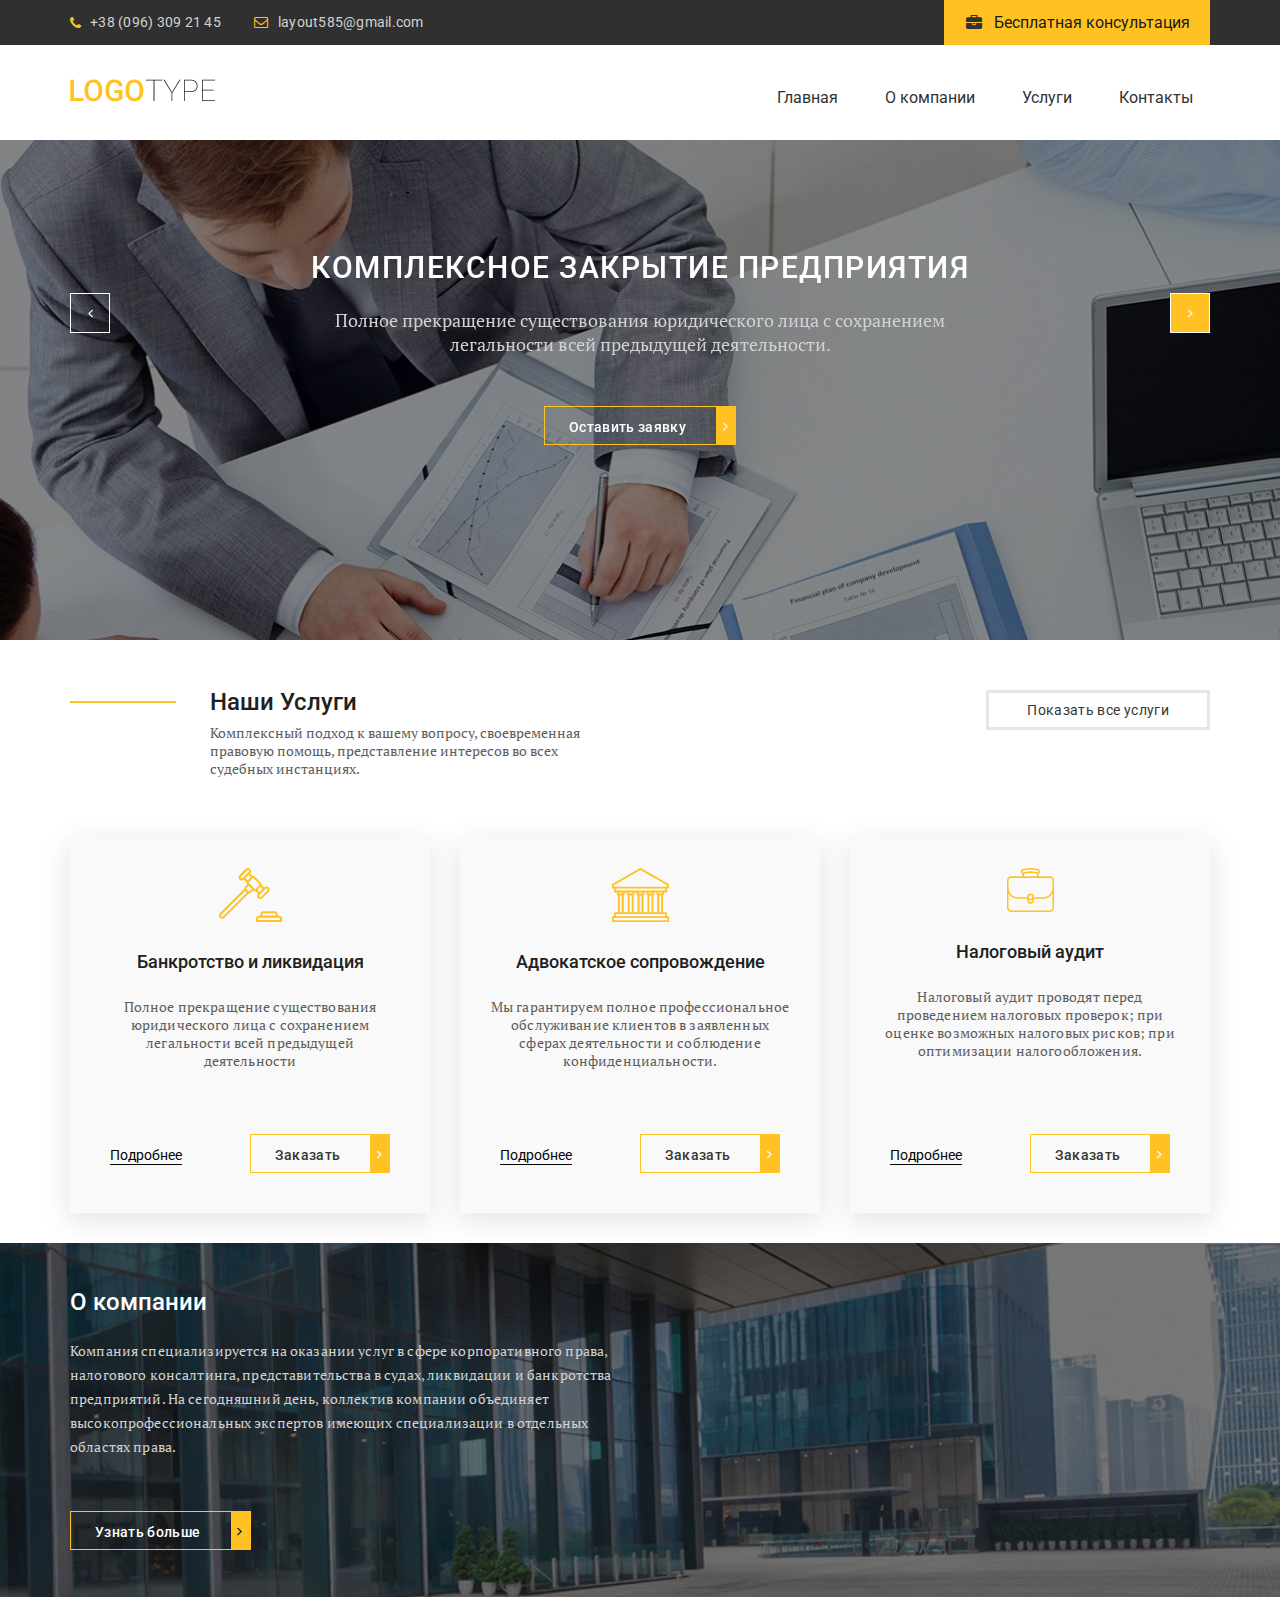
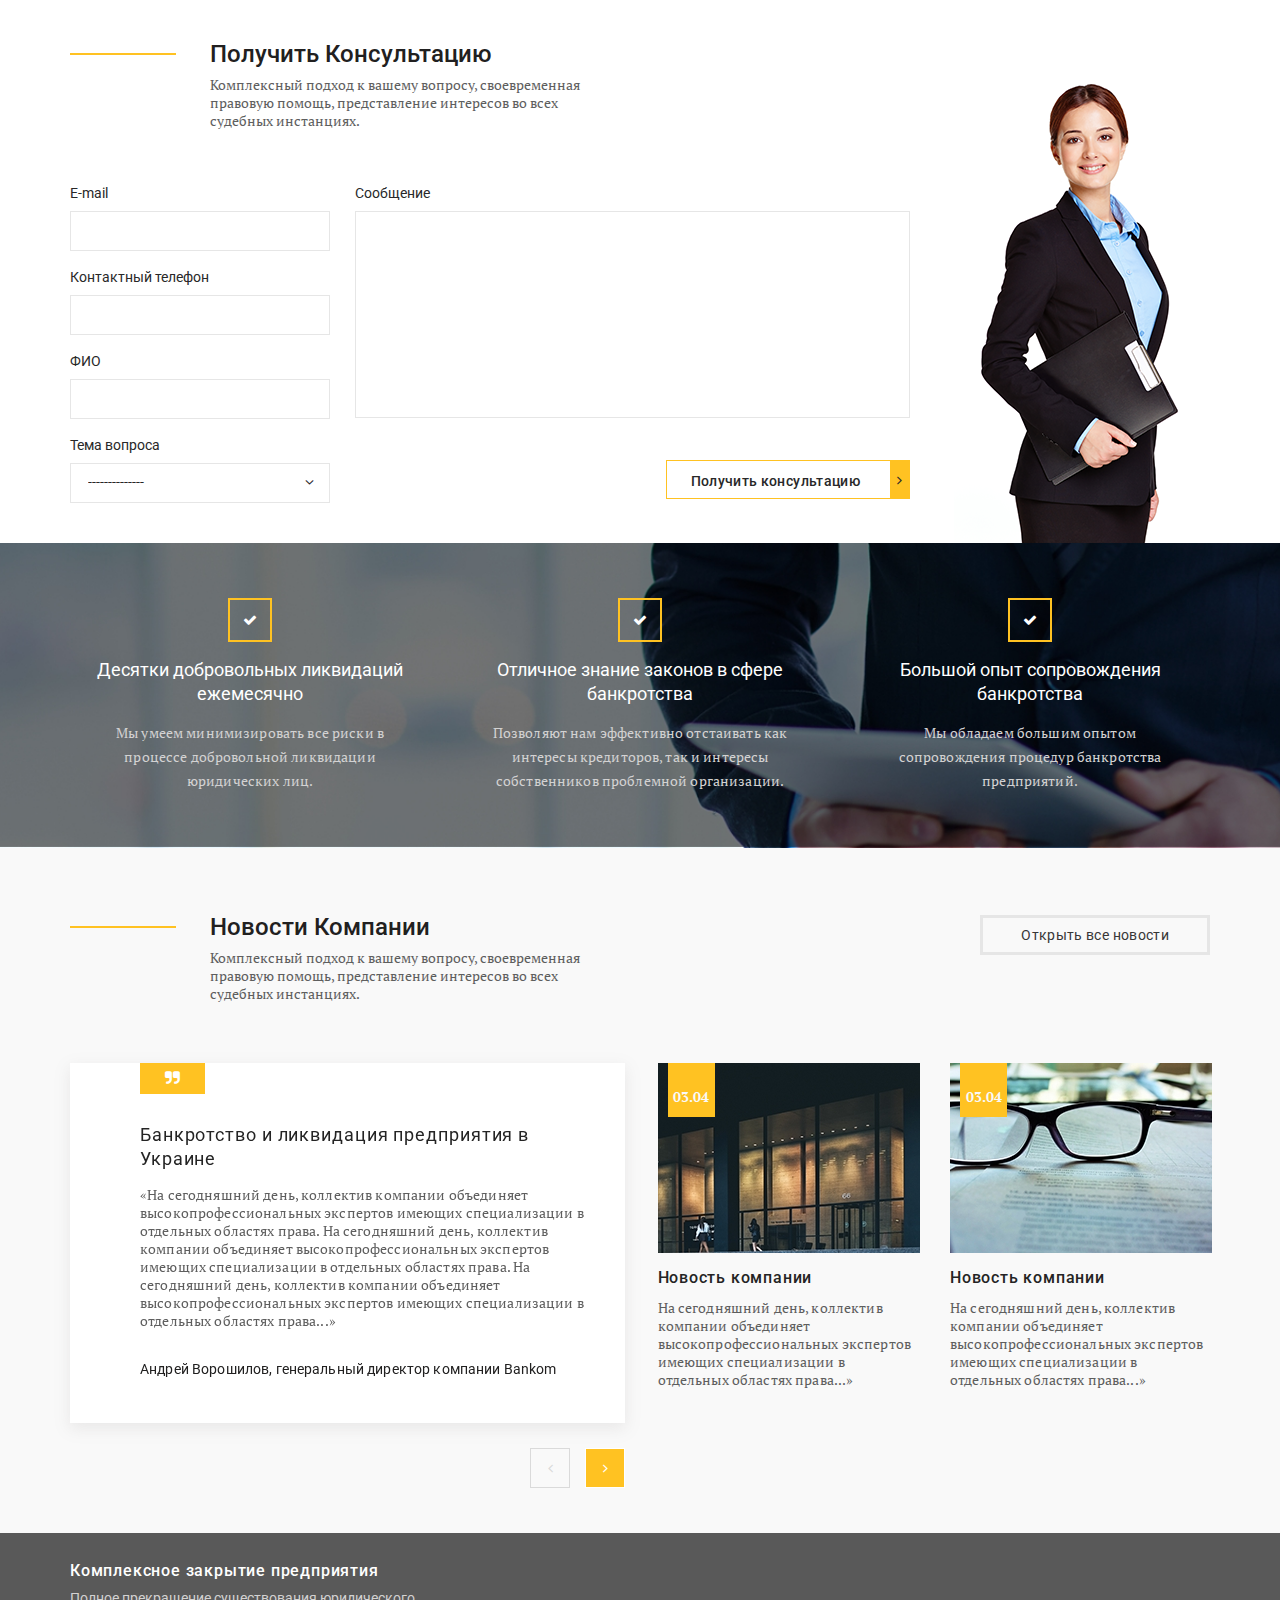
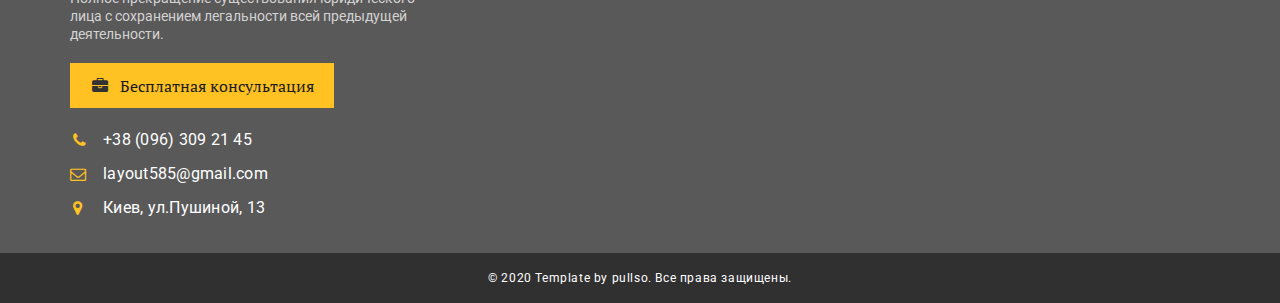
<file: index.html>
<!DOCTYPE html>
<html lang="ru">

<head>
  <meta charset="UTF-8">
  <meta name="viewport" content="width=device-width, initial-scale=1.0">
  <meta http-equiv="X-UA-Compatible" content="ie=edge">
  <title>flex-landing</title>
  <link href="https://fonts.googleapis.com/css?family=PT+Serif:400,700|Roboto:400,500&display=swap&subset=cyrillic"
    rel="stylesheet">
  <link rel="stylesheet" href="css/libs/jquery.fancybox.min.css">
  <link rel="stylesheet" href="css/libs/jquery.formstyler.css">
  <link rel="stylesheet" href="css/styles.css">
</head>

<body>
  <header class="header">
    <div class="header__top">
      <div class="container">
        <div class="header__contacts">
          <a class="header__phone" href="tel:380962145">+38 (096) 309 21 45</a class="header__">
          <a class="header__email" href="#">layout585@gmail.com</a>
          <a data-fancybox data-src="#modal" href="javascript:;" class="header__btn" href="#">Бесплатная
            консультация</a>
        </div>
      </div>
    </div>
    <div class="header__content">
      <div class="container">
        <div class="header__content-inner">
          <div class="header__logo">
            <a href="#"><img src="img/logo.png" alt=""></a>
          </div>
          <nav class="menu">
            <div class="header__btn-menu">
              <span class="icon-bars"></span>
            </div>
            <ul>
              <li><a href="#">Главная</a></li>
              <li><a href="#">О компании</a></li>
              <li><a href="#">Услуги</a></li>
              <li><a href="#">Контакты</a></li>
            </ul>
        </div>
      </div>
      </nav>
    </div>
  </header>

  <section class="slider">
    <div class="container">
      <div class="slider__inner">
        <div class="slider__item">
          <div class="slider__item-content">
            <div class="slider__title">
              КОМПЛЕКСНОЕ ЗАКРЫТИЕ ПРЕДПРИЯТИЯ
            </div>
            <div class="slider__text">
              Полное прекращение существования юридического лица с сохранением легальности всей предыдущей деятельности.
            </div>
            <a data-fancybox data-src="#modal" href="javascript:;" class="slider__btn default-btn"> Оставить заявку
            </a>
          </div>
        </div>
        <div class="slider__item">
          <div class="slider__item-content">
            <div class="slider__title">
              КОМПЛЕКСНОЕ ЗАКРЫТИЕ ПРЕДПРИЯТИЯ
            </div>
            <div class="slider__text">
              Полное прекращение существования юридического лица с сохранением легальности всей предыдущей деятельности.
            </div>
            <a data-fancybox data-src="#modal" href="javascript:;" class="slider__btn default-btn"> Оставить заявку
            </a>
          </div>
        </div>
        <div class="slider__item">
          <div class="slider__item-content">
            <div class="slider__title">
              КОМПЛЕКСНОЕ ЗАКРЫТИЕ ПРЕДПРИЯТИЯ
            </div>
            <div class="slider__text">
              Полное прекращение существования юридического лица с сохранением легальности всей предыдущей деятельности.
            </div>
            <div data-fancybox data-src="#modal" href="javascript:;" class="slider__btn default-btn"> Оставить заявку
            </div>
          </div>


        </div>
      </div>

  </section>

  <section class="services">
    <div class="container">
      <div class="services__top">
        <div class="services__title-box">
          <div class="services__title">
            Наши Услуги
          </div>
          <div class="services__text">
            Комплексный подход к вашему вопросу, своевременная правовую помощь, представление интересов во всех судебных
            инстанциях.
          </div>
        </div>
        <div class="services__btn">
          <a href="#">
            Показать все услуги
          </a>
        </div>

      </div>
      <div class="services__items">

        <div class="services__item">
          <img src="img/services-1.png" alt="">
          <div class="services__item-title">
            Банкротство и ликвидация
          </div>
          <div class="services__item-text">
            Полное прекращение существования юридического лица с сохранением легальности всей предыдущей деятельности
          </div>
          <div class="services__item-btn">
            <a class="services__item-link href=" #">Подробнее</a>
            <a data-fancybox data-src="#modal" href="javascript:;" class="default-btn"> Заказать </a>
          </div>
        </div>

        <div class="services__item">
          <img src="img/services-2.png" alt="">
          <div class="services__item-title">
            Адвокатское сопровождение
          </div>
          <div class="services__item-text">
            Мы гарантируем полное профессиональное обслуживание клиентов в заявленных сферах деятельности и соблюдение
            конфиденциальности.
          </div>
          <div class="services__item-btn">
            <a class="services__item-link href=" #">Подробнее</a>
            <a data-fancybox data-src="#modal" href="javascript:;" class="default-btn"> Заказать </a>
          </div>
        </div>

        <div class="services__item">
          <img src="img/services-3.png" alt="">
          <div class="services__item-title">
            Налоговый аудит
          </div>
          <div class="services__item-text">
            Налоговый аудит проводят перед проведением налоговых проверок; при оценке возможных налоговых рисков; при
            оптимизации налогообложения.
          </div>
          <div class="services__item-btn">
            <a class="services__item-link href=" #">Подробнее</a>
            <a data-fancybox data-src="#modal" href="javascript:;" class="default-btn"> Заказать </a>
          </div>
        </div>
      </div>

    </div>

  </section>

  <section class="about">
    <div class="container">
      <div class="about__inner">
        <div class="about__title">О компании </div>
        <div class="about__text">
          Компания специализируется на оказании услуг в сфере корпоративного права, налогового
          консалтинга, представительства в судах, ликвидации и банкротства предприятий. На сегодняшний день, коллектив
          компании объединяет
          высокопрофессиональных экспертов имеющих
          специализации в отдельных областях права.
        </div>
        <a href="#" class="about__btn default-btn"> Узнать больше </a>
      </div>
    </div>
  </section>

  <section class="form">
    <div class="container">

      <div class="form__inner">
        <div class="form__content">
          <div class="form__title-box">
            <div class="form__title">
              Получить Консультацию
            </div>
            <div class="form__text">
              Комплексный подход к вашему вопросу, своевременная правовую помощь, представление интересов во всех
              судебных инстанциях.
            </div>
          </div>

          <div class="form__box">
            <form>
              <div class="form__box-inner">
                <div class="form__box-left">
                  <label>
                    E-mail
                    <input type="text">
                  </label>
                  <label>
                    Контактный телефон
                    <input type="phone">
                  </label>
                  <label>
                    ФИО
                    <input type="text">
                  </label>
                  <label>
                    Тема вопроса
                    <select>
                      <option>--------------</option>
                      <option>--------------</option>
                      <option>--------------</option>
                      <option>--------------</option>
                    </select>
                  </label>
                </div>
                <div class="form__box-right">
                  <label>
                    Сообщение
                    <textarea></textarea>
                  </label>
                  <button type="submit" class="default-btn">Получить консультацию</button>
                </div>
              </div>
            </form>
          </div>
        </div>
      </div>
    </div>
  </section>


  <section class="advantages">
    <div class="container">
      <div class="advantages__inner">
        <div class="advantages__item">
          <div class="advantages__title">Десятки добровольных ликвидаций ежемесячно</div>
          <div class="advantages__text">Мы умеем минимизировать все риски в процессе добровольной ликвидации юридических
            лиц.</div>
        </div>
        <div class="advantages__item">
          <div class="advantages__title">Отличное знание законов в сфере банкротства </div>
          <div class="advantages__text">Позволяют нам эффективно отстаивать как интересы кредиторов, так и интересы
            собственников проблемной организации.</div>
        </div>
        <div class="advantages__item">
          <div class="advantages__title">Большой опыт сопровождения банкротства</div>
          <div class="advantages__text">Мы обладаем большим опытом сопровождения процедур банкротства предприятий.</div>
        </div>
      </div>
    </div>
  </section>

  <section class="news">
    <div class="container">
      <div class="news__top">
        <div class="news__title-box">
          <div class="news__title">
            Новости Компании
          </div>
          <div class="news__text">
            Комплексный подход к вашему вопросу, своевременная правовую помощь, представление интересов во всех судебных
            инстанциях.
          </div>
        </div>
        <div class="news__btn">
          <a href="#">
            Открыть все новости
          </a>
        </div>

      </div>
      <div class="news__inner">
        <div class="news__slider">
          <div class="news__slider-inner">
            <div class="news__slider-item">
              <div class="news__slider-title">Банкротство и ликвидация предприятия в Украине</div>
              <div class="news__slider-text">«На сегодняшний день, коллектив компании объединяет высокопрофессиональных
                экспертов имеющих специализации в отдельных областях права. На сегодняшний день, коллектив компании
                объединяет высокопрофессиональных экспертов имеющих специализации в отдельных областях права. На
                сегодняшний
                день, коллектив компании объединяет высокопрофессиональных экспертов имеющих специализации в отдельных
                областях права...»</div>
              <div class="news__slider-author">
                Андрей Ворошилов, генеральный директор компании Bankom
              </div>
            </div>
            <div class="news__slider-item">
              <div class="news__slider-title">Банкротство и ликвидация предприятия в Украине</div>
              <div class="news__slider-text">«На сегодняшний день, коллектив компании объединяет высокопрофессиональных
                экспертов имеющих специализации в отдельных областях права. На сегодняшний день, коллектив компании
                объединяет высокопрофессиональных экспертов имеющих специализации в отдельных областях права. На
                сегодняшний
                день, коллектив компании объединяет высокопрофессиональных экспертов имеющих специализации в отдельных
                областях права...»</div>
              <div class="news__slider-author">
                Андрей Ворошилов, генеральный директор компании Bankom
              </div>
            </div>
            <div class="news__slider-item">
              <div class="news__slider-title">Банкротство и ликвидация предприятия в Украине</div>
              <div class="news__slider-text">«На сегодняшний день, коллектив компании объединяет высокопрофессиональных
                экспертов имеющих специализации в отдельных областях права. На сегодняшний день, коллектив компании
                объединяет высокопрофессиональных экспертов имеющих специализации в отдельных областях права. На
                сегодняшний
                день, коллектив компании объединяет высокопрофессиональных экспертов имеющих специализации в отдельных
                областях права...»</div>
              <div class="news__slider-author">
                Андрей Ворошилов, генеральный директор компании Bankom
              </div>
            </div>
          </div>


        </div>
        <a href="#" class="news__blog">
          <div class="news__images">
            <img src="img/news-1.jpg" alt="bews-1">
            <div class="news__date">03.04</div>
          </div>
          <div class="news__blog-title">Новость компании </div>
          <div class="news__blog-text">На сегодняшний день, коллектив компании объединяет высокопрофессиональных
            экспертов имеющих специализации в отдельных областях права...»</div>
        </a>
        <a href="#" class="news__blog">
          <div class="news__images">
            <img src="img/news-2.jpg" alt="bews-1">
            <div class="news__date">03.04</div>
          </div>
          <div class="news__blog-title">Новость компании </div>
          <div class="news__blog-text">На сегодняшний день, коллектив компании объединяет высокопрофессиональных
            экспертов имеющих специализации в отдельных областях права...»</div>
        </a>

      </div>
    </div>
  </section>

  <footer class="footer">
    <div class="footer__content">
      <div class="container">
        <div class="footer__inner">
          <div class="footer__info">
            <div class="footer__title">
              Комплексное закрытие предприятия
            </div>
            <div class="footer__text">
              Полное прекращение существования юридического лица с сохранением легальности всей предыдущей деятельности.
            </div>
            <a data-fancybox data-src="#modal" href="javascript:;" class="header__btn" href="#">
              Бесплатная консультация</a>

            <ul class="footer__list">
              <li><a class="footer__phone" href="tel:380962145"> +38 (096) 309 21 45</a></li>
              <li><a href="#">layout585@gmail.com</a></li>
              <li><a class="footer__adress" href="#">Киев, ул.Пушиной, 13</a></li>
            </ul>
          </div>
          <div class="footer__map">
            <iframe height="250px"
              src="https://www.google.com/maps/embed?pb=!1m18!1m12!1m3!1d2540.124208598283!2d30.36492201529767!3d50.457411694744906!2m3!1f0!2f0!3f0!3m2!1i1024!2i768!4f13.1!3m3!1m2!1s0x40d4cc919501b4ef%3A0x71a476f68f4c8246!2z0YPQuy4g0KTQtdC-0LTQvtGA0Ysg0J_Rg9GI0LjQvdC-0LksIDEzLCDQmtC40LXQsiwg0KPQutGA0LDQuNC90LAsIDAyMDAw!5e0!3m2!1sru!2sru!4v1580625879501!5m2!1sru!2sru"
              frameborder="0" style="border:0;" allowfullscreen=""></iframe>
          </div>
        </div>
      </div>
    </div>
    <div class="footer__copy">
      <div class="container">
        <div class="footer__copy-text">© 2020 Template by pullso. Все права защищены.</div>
      </div>
    </div>
  </footer>


  <div id="modal">
    <form>
      <input type="text" placeholder="Ваше имя"></input>
      <input type="phone" placeholder="Ваш телефон"></input>
      <input type="submit" value="Отправить">
    </form>
  </div>


  <script src="https://ajax.googleapis.com/ajax/libs/jquery/3.4.1/jquery.min.js"></script>
  <script src="js/slick.min.js"></script>
  <script src="js/jquery.formstyler.min.js"></script>
  <script src="js/jquery.fancybox.min.js"></script>
  <script src="js/main.js"></script>
</body>

</html>
</file>
<file: css/styles.css>
/*! normalize.css v8.0.1 | MIT License | github.com/necolas/normalize.css */
/* Document
   ========================================================================== */
/**
 * 1. Correct the line height in all browsers.
 * 2. Prevent adjustments of font size after orientation changes in iOS.
 */
html {
  line-height: 1.15;
  /* 1 */
  -webkit-text-size-adjust: 100%;
  /* 2 */
}

/* Sections
   ========================================================================== */
/**
 * Remove the margin in all browsers.
 */
body {
  margin: 0;
}

/**
 * Render the `main` element consistently in IE.
 */
main {
  display: block;
}

/**
 * Correct the font size and margin on `h1` elements within `section` and
 * `article` contexts in Chrome, Firefox, and Safari.
 */
h1 {
  font-size: 2em;
  margin: 0.67em 0;
}

/* Grouping content
   ========================================================================== */
/**
 * 1. Add the correct box sizing in Firefox.
 * 2. Show the overflow in Edge and IE.
 */
hr {
  -webkit-box-sizing: content-box;
          box-sizing: content-box;
  /* 1 */
  height: 0;
  /* 1 */
  overflow: visible;
  /* 2 */
}

/**
 * 1. Correct the inheritance and scaling of font size in all browsers.
 * 2. Correct the odd `em` font sizing in all browsers.
 */
pre {
  font-family: monospace, monospace;
  /* 1 */
  font-size: 1em;
  /* 2 */
}

/* Text-level semantics
   ========================================================================== */
/**
 * Remove the gray background on active links in IE 10.
 */
a {
  background-color: transparent;
}

/**
 * 1. Remove the bottom border in Chrome 57-
 * 2. Add the correct text decoration in Chrome, Edge, IE, Opera, and Safari.
 */
abbr[title] {
  border-bottom: none;
  /* 1 */
  text-decoration: underline;
  /* 2 */
  -webkit-text-decoration: underline dotted;
          text-decoration: underline dotted;
  /* 2 */
}

/**
 * Add the correct font weight in Chrome, Edge, and Safari.
 */
b,
strong {
  font-weight: bolder;
}

/**
 * 1. Correct the inheritance and scaling of font size in all browsers.
 * 2. Correct the odd `em` font sizing in all browsers.
 */
code,
kbd,
samp {
  font-family: monospace, monospace;
  /* 1 */
  font-size: 1em;
  /* 2 */
}

/**
 * Add the correct font size in all browsers.
 */
small {
  font-size: 80%;
}

/**
 * Prevent `sub` and `sup` elements from affecting the line height in
 * all browsers.
 */
sub,
sup {
  font-size: 75%;
  line-height: 0;
  position: relative;
  vertical-align: baseline;
}

sub {
  bottom: -0.25em;
}

sup {
  top: -0.5em;
}

/* Embedded content
   ========================================================================== */
/**
 * Remove the border on images inside links in IE 10.
 */
img {
  border-style: none;
}

/* Forms
   ========================================================================== */
/**
 * 1. Change the font styles in all browsers.
 * 2. Remove the margin in Firefox and Safari.
 */
button,
input,
optgroup,
select,
textarea {
  font-family: inherit;
  /* 1 */
  font-size: 100%;
  /* 1 */
  line-height: 1.15;
  /* 1 */
  margin: 0;
  /* 2 */
}

/**
 * Show the overflow in IE.
 * 1. Show the overflow in Edge.
 */
button,
input {
  /* 1 */
  overflow: visible;
}

/**
 * Remove the inheritance of text transform in Edge, Firefox, and IE.
 * 1. Remove the inheritance of text transform in Firefox.
 */
button,
select {
  /* 1 */
  text-transform: none;
}

/**
 * Correct the inability to style clickable types in iOS and Safari.
 */
button,
[type="button"],
[type="reset"],
[type="submit"] {
  -webkit-appearance: button;
}

/**
 * Remove the inner border and padding in Firefox.
 */
button::-moz-focus-inner,
[type="button"]::-moz-focus-inner,
[type="reset"]::-moz-focus-inner,
[type="submit"]::-moz-focus-inner {
  border-style: none;
  padding: 0;
}

/**
 * Restore the focus styles unset by the previous rule.
 */
button:-moz-focusring,
[type="button"]:-moz-focusring,
[type="reset"]:-moz-focusring,
[type="submit"]:-moz-focusring {
  outline: 1px dotted ButtonText;
}

/**
 * Correct the padding in Firefox.
 */
fieldset {
  padding: 0.35em 0.75em 0.625em;
}

/**
 * 1. Correct the text wrapping in Edge and IE.
 * 2. Correct the color inheritance from `fieldset` elements in IE.
 * 3. Remove the padding so developers are not caught out when they zero out
 *    `fieldset` elements in all browsers.
 */
legend {
  -webkit-box-sizing: border-box;
          box-sizing: border-box;
  /* 1 */
  color: inherit;
  /* 2 */
  display: table;
  /* 1 */
  max-width: 100%;
  /* 1 */
  padding: 0;
  /* 3 */
  white-space: normal;
  /* 1 */
}

/**
 * Add the correct vertical alignment in Chrome, Firefox, and Opera.
 */
progress {
  vertical-align: baseline;
}

/**
 * Remove the default vertical scrollbar in IE 10+.
 */
textarea {
  overflow: auto;
}

/**
 * 1. Add the correct box sizing in IE 10.
 * 2. Remove the padding in IE 10.
 */
[type="checkbox"],
[type="radio"] {
  -webkit-box-sizing: border-box;
          box-sizing: border-box;
  /* 1 */
  padding: 0;
  /* 2 */
}

/**
 * Correct the cursor style of increment and decrement buttons in Chrome.
 */
[type="number"]::-webkit-inner-spin-button,
[type="number"]::-webkit-outer-spin-button {
  height: auto;
}

/**
 * 1. Correct the odd appearance in Chrome and Safari.
 * 2. Correct the outline style in Safari.
 */
[type="search"] {
  -webkit-appearance: textfield;
  /* 1 */
  outline-offset: -2px;
  /* 2 */
}

/**
 * Remove the inner padding in Chrome and Safari on macOS.
 */
[type="search"]::-webkit-search-decoration {
  -webkit-appearance: none;
}

/**
 * 1. Correct the inability to style clickable types in iOS and Safari.
 * 2. Change font properties to `inherit` in Safari.
 */
::-webkit-file-upload-button {
  -webkit-appearance: button;
  /* 1 */
  font: inherit;
  /* 2 */
}

/* Interactive
   ========================================================================== */
/*
 * Add the correct display in Edge, IE 10+, and Firefox.
 */
details {
  display: block;
}

/*
 * Add the correct display in all browsers.
 */
summary {
  display: list-item;
}

/* Misc
   ========================================================================== */
/**
 * Add the correct display in IE 10+.
 */
template {
  display: none;
}

/**
 * Add the correct display in IE 10.
 */
[hidden] {
  display: none;
}

@font-face {
  font-family: 'icomoon';
  src: url("../fonts/icomoon.eot?wfq3mh");
  src: url("../fonts/icomoon.eot?wfq3mh#iefix") format("embedded-opentype"), url("../fonts/icomoon.ttf?wfq3mh") format("truetype"), url("../fonts/icomoon.woff?wfq3mh") format("woff"), url("../fonts/icomoon.svg?wfq3mh#icomoon") format("svg");
  font-weight: normal;
  font-style: normal;
  font-display: block;
}

[class^="icon-"],
[class*=" icon-"] {
  /* use !important to prevent issues with browser extensions that change fonts */
  font-family: 'icomoon' !important;
  speak: none;
  font-style: normal;
  font-weight: normal;
  font-variant: normal;
  text-transform: none;
  line-height: 1;
  /* Better Font Rendering =========== */
  -webkit-font-smoothing: antialiased;
  -moz-osx-font-smoothing: grayscale;
}

.icon-envelope-o:before {
  content: "\f003";
}

.icon-check:before {
  content: "\f00c";
}

.icon-map-marker:before {
  content: "\f041";
}

.icon-phone:before {
  content: "\f095";
}

.icon-briefcase:before {
  content: "\f0b1";
}

.icon-bars:before {
  content: "\f0c9";
}

.icon-navicon:before {
  content: "\f0c9";
}

.icon-reorder:before {
  content: "\f0c9";
}

.icon-angle-left:before {
  content: "\f104";
}

.icon-angle-right:before {
  content: "\f105";
}

.icon-quote-right:before {
  content: "\f10e";
}

/* Slider */
.slick-slider {
  position: relative;
  display: block;
  -webkit-box-sizing: border-box;
          box-sizing: border-box;
  -webkit-touch-callout: none;
  -webkit-user-select: none;
  -moz-user-select: none;
  -ms-user-select: none;
  user-select: none;
  -ms-touch-action: pan-y;
  touch-action: pan-y;
  -webkit-tap-highlight-color: transparent;
}

.slick-list {
  position: relative;
  overflow: hidden;
  display: block;
  margin: 0;
  padding: 0;
}

.slick-list:focus {
  outline: none;
}

.slick-list.dragging {
  cursor: pointer;
  cursor: hand;
}

.slick-slider .slick-track,
.slick-slider .slick-list {
  -webkit-transform: translate3d(0, 0, 0);
  transform: translate3d(0, 0, 0);
}

.slick-track {
  position: relative;
  left: 0;
  top: 0;
  display: block;
  margin-left: auto;
  margin-right: auto;
}

.slick-track:before, .slick-track:after {
  content: "";
  display: table;
}

.slick-track:after {
  clear: both;
}

.slick-loading .slick-track {
  visibility: hidden;
}

.slick-slide {
  float: left;
  height: 100%;
  min-height: 1px;
  display: none;
}

[dir="rtl"] .slick-slide {
  float: right;
}

.slick-slide img {
  display: block;
}

.slick-slide.slick-loading img {
  display: none;
}

.slick-slide.dragging img {
  pointer-events: none;
}

.slick-initialized .slick-slide {
  display: block;
}

.slick-loading .slick-slide {
  visibility: hidden;
}

.slick-vertical .slick-slide {
  display: block;
  height: auto;
  border: 1px solid transparent;
}

.slick-arrow.slick-hidden {
  display: none;
}

* {
  -webkit-box-sizing: border-box;
          box-sizing: border-box;
}

a {
  text-decoration: none;
  display: inline-block;
}

ul,
li {
  list-style-type: none;
  margin: 0;
  padding: 0;
}

.container {
  max-width: 1170px;
  margin: 0 auto;
  padding: 0 15px;
}

body {
  font-family: 'PT Serif', serif;
  font-weight: 400;
  font-size: 14px;
  line-height: 18px;
  color: #5e5e5e;
}

.header__btn-menu {
  display: none;
  font-size: 28px;
}

#modal {
  width: 300px;
  display: none;
}

#modal input {
  display: block;
  width: 100%;
  margin-bottom: 20px;
  outline: none;
  height: 40px;
  border: 1px solid #e6e6e6;
  padding: 0 10px;
}

#modal input[type="submit"] {
  background-color: #ffc222;
  border: none;
}

.header {
  font-family: 'Roboto', sans-serif;
}

.header__top {
  background-color: #303030;
}

.header__btn {
  float: right;
  color: #1b1b1b;
  font-size: 16px;
  font-weight: 400;
  line-height: 36px;
  background-color: #ffc222;
  padding: 5px 20px 4px 50px;
  position: relative;
}

.header__btn:before {
  content: '\f0b1';
  font-family: 'icomoon';
  position: absolute;
  left: 22px;
  color: #323232;
}

.header__contatcs:after {
  content: '';
  clear: both;
  display: block;
}

.header__phone, .header__email {
  color: #d3d2d2;
  letter-spacing: 0.25px;
  line-height: 45px;
}

.header__phone {
  padding-left: 20px;
  padding-right: 30px;
  position: relative;
}

.header__phone:before {
  content: '\f095';
  font-family: 'icomoon';
  position: absolute;
  left: 0;
  top: 1px;
  color: #ffc222;
}

.header__email {
  padding-left: 24px;
  position: relative;
}

.header__email:before {
  content: '\f003';
  font-family: 'icomoon';
  position: absolute;
  left: 0;
  color: #ffc222;
}

.header__content {
  padding: 34px 0px 23px;
}

.header__content-inner {
  display: -webkit-box;
  display: -ms-flexbox;
  display: flex;
  -webkit-box-pack: justify;
      -ms-flex-pack: justify;
          justify-content: space-between;
}

.header .menu li {
  display: inline-block;
}

.header .menu li + li {
  padding-left: 10px;
}

.header .menu a {
  color: #323232;
  font-size: 16px;
  line-height: 36px;
  border: 1px solid transparent;
  padding: 0 16px;
  -webkit-transition: all 0.3s;
  transition: all 0.3s;
}

.header .menu a:hover {
  border-color: #ffc222;
}

.slider {
  background: url(../img/slider-fon.jpg) center center/cover no-repeat;
  min-height: 500px;
}

.slider__inner {
  position: relative;
}

.slider__item-content {
  padding-top: 110px;
  max-width: 665px;
  margin: 0 auto;
  text-align: center;
}

.slider__title {
  text-transform: uppercase;
  color: #ffffff;
  font-family: 'Roboto', sans-serif;
  font-size: 30px;
  font-weight: 500;
  line-height: 36px;
  letter-spacing: 1.5px;
  margin-bottom: 22px;
}

.slider__text {
  color: #d3d2d2;
  font-size: 18px;
  line-height: 24px;
  margin-bottom: 50px;
}

.slick-btn {
  position: absolute;
  top: 50%;
  z-index: 3;
  width: 40px;
  height: 40px;
  border: 1px solid #ffffff;
  font-family: 'icomoon';
  color: #fff;
  cursor: pointer;
  outline: none;
  background-color: #ffc222;
}

.slick-btn.slick-disabled {
  background-color: transparent;
  cursor: default;
}

.slick-btn:before {
  content: '';
  position: absolute;
  left: 50%;
  top: 50%;
  -webkit-transform: translate(-50%, -50%);
          transform: translate(-50%, -50%);
}

.slick-next {
  right: 0;
}

.slick-next:before {
  content: "\f105";
}

.slick-prev {
  left: 0;
}

.slick-prev:before {
  content: "\f104";
}

.default-btn {
  display: inline-block;
  color: #ffffff;
  font-family: 'Roboto', sans-serif;
  font-weight: 500;
  line-height: 24px;
  letter-spacing: 0.35px;
  border: 1px solid #ffc222;
  padding: 8px 30px 5px 24px;
  border-right-width: 20px;
  position: relative;
  margin: 0 auto;
  outline: none;
  cursor: pointer;
}

.default-btn:after {
  content: "\f105";
  font-family: 'icomoon';
  position: absolute;
  top: 50%;
  -webkit-transform: translateY(-50%);
          transform: translateY(-50%);
  right: -12px;
}

.services {
  padding: 50px 0 30px;
}

.services__title-box {
  max-width: 520px;
  padding-left: 140px;
  position: relative;
}

.services__title-box:before {
  content: '';
  position: absolute;
  left: 0;
  top: 11px;
  width: 106px;
  height: 2px;
  background-color: #ffc222;
}

.services__title {
  color: #212020;
  font-family: 'Roboto', sans-serif;
  font-size: 24px;
  font-weight: 500;
  line-height: 24px;
  margin-bottom: 10px;
}

.services__text {
  color: #5e5e5e;
  font-size: 14px;
  font-weight: 400;
  line-height: 18px;
}

.services__top {
  display: -webkit-box;
  display: -ms-flexbox;
  display: flex;
  -webkit-box-pack: justify;
      -ms-flex-pack: justify;
          justify-content: space-between;
  margin-bottom: 60px;
}

.services__btn a {
  color: #373636;
  font-family: 'Roboto', sans-serif;
  line-height: 24px;
  letter-spacing: 0.35px;
  padding: 5px 38px;
  border: 3px solid #e6e6e6;
}

.services__items {
  display: -webkit-box;
  display: -ms-flexbox;
  display: flex;
  -webkit-box-pack: justify;
      -ms-flex-pack: justify;
          justify-content: space-between;
}

.services__item {
  max-width: 360px;
  height: 363px;
  -webkit-box-shadow: 0 7px 24px 3px rgba(91, 89, 89, 0.14);
          box-shadow: 0 7px 24px 3px rgba(91, 89, 89, 0.14);
  background-color: #f9f9f9;
  text-align: center;
  padding: 30px 0 80px;
  position: relative;
  min-height: 375px;
}

.services__item-title {
  color: #212020;
  font-family: 'Roboto', sans-serif;
  font-size: 18px;
  font-weight: 500;
  line-height: 24px;
  padding: 24px 0;
}

.services__item-text {
  color: #5e5e5e;
  line-height: 18px;
  letter-spacing: 0.14px;
  padding: 0 30px 30px;
}

.services__item-btn {
  position: absolute;
  bottom: 40px;
  left: 0;
  right: 0;
}

.services__item-btn .default-btn {
  color: #373636;
}

.services__item-btn .default-btn:after {
  color: #fff;
}

.services__item-link {
  color: #050505;
  font-family: 'Roboto', sans-serif;
  line-height: 18px;
  border-bottom: 1px solid #050505;
  margin-right: 65px;
}

.about {
  background: url(../img/about-fon.jpg) center center/cover no-repeat;
  min-height: 300px;
  padding: 37px 0 47px;
}

.about__title {
  padding: 10px 0 25px;
  color: #ffffff;
  font-family: 'Roboto', sans-serif;
  font-size: 24px;
  font-weight: 500;
  line-height: 24px;
}

.about__text {
  margin-bottom: 30px;
  color: #d3d2d2;
  font-family: "PT Serif";
  line-height: 24px;
  letter-spacing: 0.14px;
  margin-bottom: 52px;
}

.about__inner {
  max-width: 545px;
}

.about__btn.default-btn:after {
  color: #000;
}

.form {
  position: relative;
  padding-top: 45px;
}

.form__title-box {
  max-width: 520px;
  padding-left: 140px;
  position: relative;
}

.form__title-box:before {
  content: '';
  position: absolute;
  left: 0;
  top: 11px;
  width: 106px;
  height: 2px;
  background-color: #ffc222;
}

.form__title {
  color: #212020;
  font-family: 'Roboto', sans-serif;
  font-size: 24px;
  font-weight: 500;
  line-height: 24px;
  margin-bottom: 10px;
}

.form__text {
  color: #5e5e5e;
  font-size: 14px;
  font-weight: 400;
  line-height: 18px;
}

.form__inner {
  padding-bottom: 40px;
  background: url(../img/form-bg.png) bottom right no-repeat;
  min-height: 460px;
}

.form__box {
  max-width: 840px;
  padding-top: 45px;
}

.form__box-left {
  max-width: 260px;
  width: 100%;
}

.form__box-right {
  max-width: 555px;
  width: 100%;
}

.form__box-inner {
  display: -webkit-box;
  display: -ms-flexbox;
  display: flex;
  -webkit-box-pack: justify;
      -ms-flex-pack: justify;
          justify-content: space-between;
}

.form__box-inner label,
.form__box input,
.form__box textarea,
.form__box select {
  display: block;
  width: 100%;
}

.form__box-inner label {
  color: #282828;
  line-height: 36px;
  font-family: 'Roboto', sans-serif;
}

.form__box-inner input {
  margin-bottom: 8px;
  outline: none;
  height: 40px;
  border: 1px solid #e6e6e6;
}

.form__box-inner select {
  outline: none;
  padding: 0 10px;
  padding-left: 17px;
}

.form__box-inner textarea {
  height: 207px;
  border: 1px solid #e6e6e6;
  padding: 0 10px;
  outline: none;
  resize: none;
  margin-bottom: 42px;
}

.form__box-inner button {
  background-color: transparent;
  color: #282828;
  float: right;
}

.form__box-inner .jq-selectbox.jqselect {
  display: block;
  width: 100%;
}

.form__box-inner .jq-selectbox__select {
  height: 40px;
  border: 1px solid #e6e6e6;
  padding-left: 17px;
}

.form__box-inner .jq-selectbox__trigger-arrow::before {
  content: "\f105";
  font-family: 'icomoon';
  position: absolute;
  top: 0;
  right: 17px;
  -webkit-transform: rotate(90deg);
          transform: rotate(90deg);
}

.form__box-inner .jq-selectbox__dropdown {
  width: 100%;
  margin: 2px 0 0;
  padding: 0;
  border: 1px solid #e6e6e6;
  background: #FFF;
  -webkit-box-shadow: 0 2px 10px rgba(0, 0, 0, 0.2);
          box-shadow: 0 2px 10px rgba(0, 0, 0, 0.2);
  font: 14px/18px Arial, sans-serif;
}

.form__box-inner .jq-selectbox ul {
  margin: 0;
  padding: 0;
}

.form__box-inner .jq-selectbox li {
  min-height: 18px;
  padding: 5px 10px 6px;
  color: #231F20;
}

.form__box-inner .jq-selectbox li.selected {
  background-color: #A3ABB1;
  color: #FFF;
}

.form__box-inner .jq-selectbox li:hover {
  background-color: #08C;
  color: #FFF;
}

.form__box-inner .jq-selectbox li.disabled {
  color: #AAA;
}

.form__box-inner .jq-selectbox li.disabled:hover {
  background: none;
}

.form__box-inner .jq-selectbox li.optgroup {
  font-weight: bold;
}

.form__box-inner .jq-selectbox li.optgroup:hover {
  background: none;
  color: #231F20;
  cursor: default;
}

.form__box-inner .jq-selectbox li.option {
  padding-left: 25px;
}

.advantages {
  padding: 55px 40px;
  background: url(../img/advantages-bg.jpg) center center/cover no-repeat;
  min-height: 285px;
}

.advantages__inner {
  color: #fff;
  display: -webkit-box;
  display: -ms-flexbox;
  display: flex;
  -webkit-box-pack: justify;
      -ms-flex-pack: justify;
          justify-content: space-between;
  text-align: center;
}

.advantages__item {
  max-width: 360px;
  padding: 0 20px;
}

.advantages__title {
  font-family: 'Roboto', sans-serif;
  font-size: 18px;
  line-height: 24px;
  padding: 60px 0 15px;
  position: relative;
}

.advantages__title:before {
  content: '';
  position: absolute;
  top: 0;
  left: 50%;
  -webkit-transform: translateX(-50%);
          transform: translateX(-50%);
  width: 40px;
  height: 40px;
  border: 2px solid #ffc222;
}

.advantages__title:after {
  content: "\f00c";
  font-family: 'icomoon';
  position: absolute;
  top: 10px;
  left: 50%;
  -webkit-transform: translateX(-50%);
          transform: translateX(-50%);
  font-size: 14px;
}

.advantages__text {
  color: #d3d2d2;
  font-family: "PT Serif";
  line-height: 24px;
  letter-spacing: 0.14px;
}

.news {
  padding: 67px 0 110px;
  background-color: #f9f9f9;
}

.news__title-box {
  max-width: 520px;
  padding-left: 140px;
  position: relative;
}

.news__title-box:before {
  content: '';
  position: absolute;
  left: 0;
  top: 11px;
  width: 106px;
  height: 2px;
  background-color: #ffc222;
}

.news__title {
  color: #212020;
  font-family: 'Roboto', sans-serif;
  font-size: 24px;
  font-weight: 500;
  line-height: 24px;
  margin-bottom: 10px;
}

.news__text {
  color: #5e5e5e;
  font-size: 14px;
  font-weight: 400;
  line-height: 18px;
}

.news__top {
  display: -webkit-box;
  display: -ms-flexbox;
  display: flex;
  -webkit-box-pack: justify;
      -ms-flex-pack: justify;
          justify-content: space-between;
  margin-bottom: 60px;
}

.news__btn a {
  color: #373636;
  font-family: 'Roboto', sans-serif;
  line-height: 24px;
  letter-spacing: 0.35px;
  padding: 5px 38px;
  border: 3px solid #e6e6e6;
}

.news__inner {
  display: -webkit-box;
  display: -ms-flexbox;
  display: flex;
  -webkit-box-pack: justify;
      -ms-flex-pack: justify;
          justify-content: space-between;
}

.news__inner .slick-btn {
  top: auto;
  bottom: -110px;
}

.news__inner .slick-next {
  right: -35px;
}

.news__inner .slick-prev {
  right: 20px;
  left: auto;
}

.news__inner .slick-disabled {
  border-color: #dadada;
}

.news__inner .slick-disabled:before {
  color: #dadada;
}

.news__slider {
  max-width: 555px;
  width: 100%;
  background-color: #fff;
  -webkit-box-shadow: 0 5px 15px 1px rgba(128, 127, 127, 0.13);
          box-shadow: 0 5px 15px 1px rgba(128, 127, 127, 0.13);
  padding: 60px 35px 45px 70px;
  position: relative;
}

.news__slider:before {
  content: "\f10e";
  position: absolute;
  font-family: "icomoon";
  width: 65px;
  height: 31px;
  background-color: #ffc222;
  color: #ffffff;
  font-size: 16px;
  line-height: 30px;
  top: 0;
  left: 70px;
  text-align: center;
}

.news__slider-title {
  color: #242424;
  font-size: 18px;
  line-height: 24px;
  letter-spacing: 0.9px;
  font-family: 'Roboto', sans-serif;
  margin-bottom: 15px;
}

.news__slider-text {
  color: #5e5e5e;
  line-height: 18px;
  letter-spacing: 0.14px;
  margin-bottom: 30px;
}

.news__slider-author {
  color: #212020;
  font-family: 'Roboto', sans-serif;
  line-height: 18px;
  letter-spacing: 0.14px;
}

.news__blog {
  max-width: 260px;
  width: 100%;
}

.news__blog-title {
  color: #242424;
  font-family: 'Roboto', sans-serif;
  font-size: 16px;
  font-weight: 500;
  line-height: 18px;
  letter-spacing: 0.8px;
  padding: 12px 0;
}

.news__blog-text {
  color: #5e5e5e;
  font-size: 14px;
  font-weight: 400;
  line-height: 18px;
  letter-spacing: 0.14px;
}

.news__images {
  position: relative;
}

.news__date {
  position: absolute;
  background-color: #ffc222;
  color: #f9f9f9;
  font-weight: 700;
  text-align: center;
  top: 0px;
  left: 10px;
  width: 47px;
  height: 54px;
  padding-top: 25px;
}

.footer__content {
  background-color: #595959;
  padding: 20px 0px 33px;
}

.footer__info {
  max-width: 360px;
}

.footer__inner {
  display: -webkit-box;
  display: -ms-flexbox;
  display: flex;
  -webkit-box-pack: justify;
      -ms-flex-pack: justify;
          justify-content: space-between;
}

.footer__inner .header__btn {
  float: none;
  display: inline-block;
}

.footer__title {
  color: #ffffff;
  font-family: 'Roboto', sans-serif;
  font-size: 16px;
  font-weight: 500;
  line-height: 36px;
  letter-spacing: 0.8px;
}

.footer__text {
  color: #d3d2d2;
  font-family: 'Roboto', sans-serif;
  line-height: 18px;
  margin-bottom: 20px;
}

.footer__list {
  padding-top: 10px;
}

.footer__list li {
  margin-top: 10px;
}

.footer__list a {
  font-size: 16px;
  line-height: 24px;
  letter-spacing: 0.25px;
  font-family: 'Roboto', sans-serif;
  color: #fff;
  position: relative;
  padding-left: 33px;
}

.footer__list a:before {
  content: '\f003';
  font-family: 'icomoon';
  position: absolute;
  left: 0;
  color: #ffc222;
}

.footer__list .footer__phone::before {
  content: "\f095";
  left: 3px;
}

.footer__list .footer__adress::before {
  content: "\f041";
  left: 3px;
}

.footer__map {
  padding-top: 10px;
  max-width: 630px;
  width: 100%;
}

.footer__map iframe {
  width: 100%;
}

.footer__copy {
  min-height: 45px;
  background-color: #303030;
  text-align: center;
  padding: 16px 0;
  color: #ffffff;
  font-family: 'Roboto', sans-serif;
  font-size: 12px;
  letter-spacing: 0.6px;
}

@media (max-width: 1156px) {
  .services__items {
    display: block;
  }
  .form__inner {
    background-image: none;
  }
  .services__item {
    max-width: 80%;
    min-height: 330px;
    margin: 30px auto;
  }
  .news__inner {
    display: block;
  }
  .news__slider {
    max-width: 100%;
    margin-bottom: 90px;
  }
  .news__blog {
    max-width: 100%;
    display: block;
    margin-bottom: 30px;
  }
  .news__blog::after {
    content: '';
    clear: both;
    display: block;
  }
  .news__images {
    float: left;
    margin-right: 50px;
  }
  .news {
    padding-bottom: 60px;
  }
}

@media (max-width: 1050px) {
  .footer__inner {
    display: block;
  }
  .footer__map {
    max-width: 100%;
  }
  .footer__info {
    max-width: 500px;
    margin-bottom: 25px;
  }
}

@media (max-width: 900px) {
  .services__top,
  .news__top {
    display: block;
  }
  .slider .slick-btn {
    display: none !important;
  }
  .services__title-box,
  .form__title-box,
  .news__title-box {
    padding-left: 0;
    text-align: center;
    margin: 0 auto 30px;
  }
  .services__title-box::before,
  .form__title-box::before,
  .news__title-box::before {
    display: none;
  }
  .services__btn,
  .news__btn {
    text-align: center;
  }
  .form__box-inner {
    display: block;
  }
  .form__box-left {
    max-width: 100%;
  }
  .form__box-right {
    max-width: 100%;
  }
  .form {
    padding-bottom: 25px;
  }
  .advantages__inner {
    display: block;
  }
  .advantages__item {
    max-width: 100%;
    margin-bottom: 30px;
  }
}

@media (max-width: 700px) {
  .header__btn {
    float: none;
  }
  .header__btn-menu {
    display: block;
  }
  .header__content-inner {
    position: relative;
  }
  .menu ul {
    display: none;
    position: absolute;
    left: 0;
    right: 0;
    margin-top: 20px;
    z-index: 50;
  }
  .menu li {
    display: block;
    text-align: center;
    width: 100%;
    border-top: 1px solid #fff;
    border-bottom: 1px solid #fff;
  }
  .menu a {
    display: block;
    margin: 0 auto;
    background-color: #ffc222;
  }
  .header .menu li + li {
    padding-left: 0px;
  }
  .header__contacts {
    text-align: center;
  }
}

@media (max-width: 600px) {
  .services__item {
    max-width: 100%;
    min-height: 375px;
    margin: 30px auto;
  }
}

@media (max-width: 540px) {
  .news__slider {
    padding: 50px 15px 25px 25px;
  }
  .news__slider-inner .slick-next {
    right: -20px;
  }
  .news__slider-inner .slick-prev {
    right: 35px;
  }
  .news__images {
    float: none;
  }
  .news__slider-inner .slick-btn {
    bottom: -90px;
  }
}

@media (max-width: 414px) {
  .slider__title {
    font-size: 24px;
  }
  .news__slider::before {
    left: 25px;
  }
  .slider__text {
    font-size: 16px;
  }
}

@media (max-width: 400px) {
  .header__btn:before {
    display: block;
  }
  .advantages__item {
    padding: 0;
  }
}

@media (max-width: 375px) {
  .header__phone {
    padding-right: 17px;
  }
}

@media (min-width: 700px) {
  .menu ul {
    display: block !important;
  }
}
/*# sourceMappingURL=styles.css.map */
</file>
